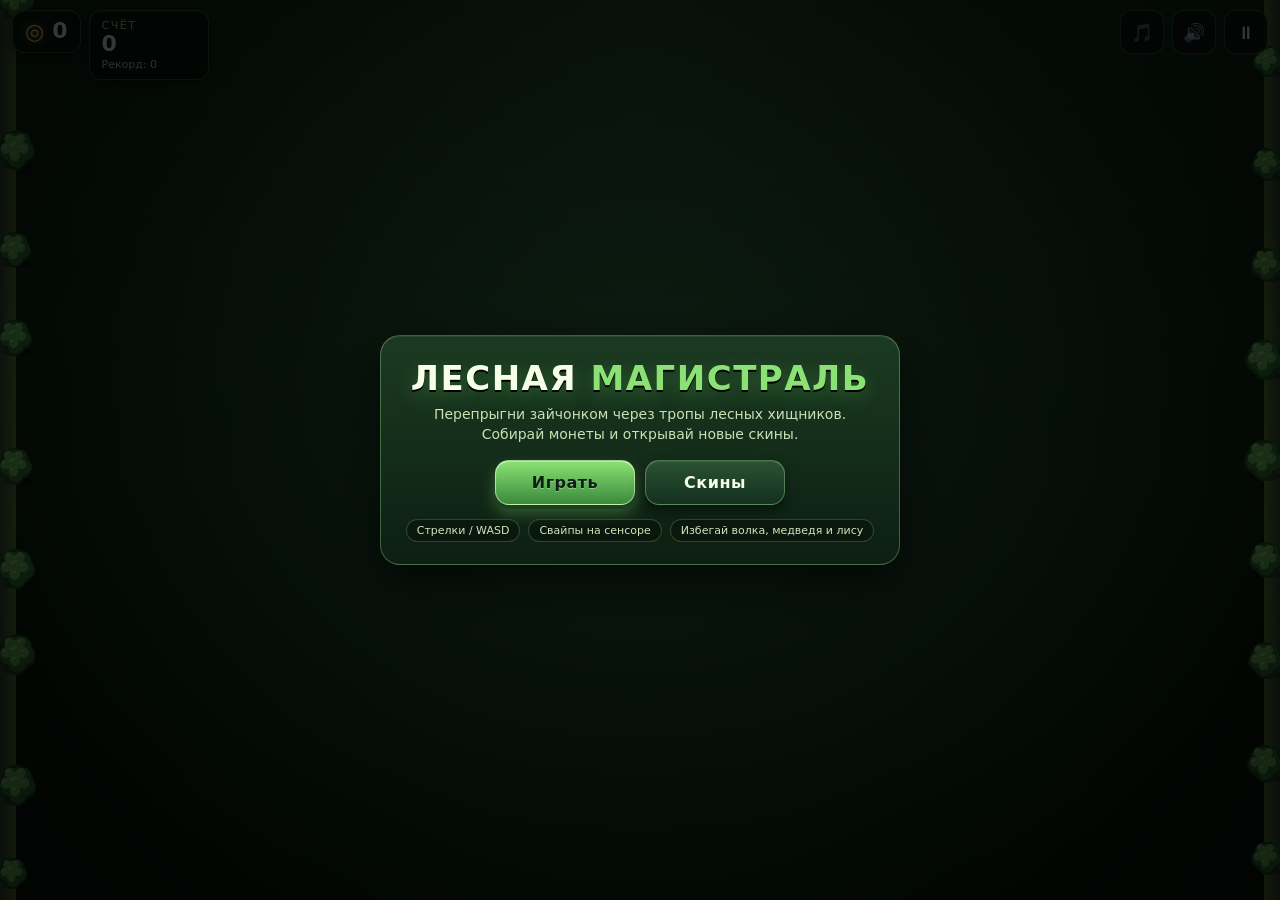
<file: forest-highway/index.html>
<!doctype html>
<html lang="ru">
<head>
<meta charset="utf-8" />
<meta name="viewport" content="width=device-width,initial-scale=1,user-scalable=no,viewport-fit=cover" />
<meta name="theme-color" content="#10331a" />
<title>Лесная магистраль — перебеги зайцем через звериные тропы</title>
<link rel="stylesheet" href="styles.css" />
<!-- Yandex.Games SDK. Вне платформы не подключится — sdk.js это корректно ловит. -->
<script src="https://yandex.ru/games/sdk/v2"></script>
</head>
<body>
  <div id="game">
    <canvas id="stage" aria-label="Игровая сцена"></canvas>

    <!-- HUD -->
    <div class="hud" id="hud">
      <div class="hud-left">
        <div class="panel coin-panel" title="Монеты">
          <div class="coin-ico">◎</div>
          <div class="panel-value" id="coinsValue">0</div>
        </div>
        <div class="panel score-panel" title="Счёт — каждая перепрыгнутая тропа">
          <div class="panel-title">Счёт</div>
          <div class="panel-value" id="scoreValue">0</div>
          <div class="panel-sub">Рекорд: <span id="bestValue">0</span></div>
        </div>
      </div>
      <div class="hud-right">
        <button class="hud-btn" id="btnMusic" title="Музыка">
          <span class="ico-on">🎵</span><span class="ico-off">🎵</span>
        </button>
        <button class="hud-btn" id="btnSound" title="Звуки">
          <span class="ico-on">🔊</span><span class="ico-off">🔇</span>
        </button>
        <button class="hud-btn" id="btnPause" title="Пауза">⏸</button>
      </div>
    </div>

    <div class="floaters" id="floaters"></div>

    <!-- Главное меню -->
    <div class="overlay show" id="menuMain">
      <div class="dialog">
        <h1 class="title">ЛЕСНАЯ <span>МАГИСТРАЛЬ</span></h1>
        <p class="subtitle">Перепрыгни зайчонком через тропы лесных хищников. Собирай монеты и открывай новые скины.</p>
        <div class="row">
          <button class="btn primary" id="btnPlay">Играть</button>
          <button class="btn" id="btnSkins">Скины</button>
        </div>
        <div class="hints">
          <span>Стрелки / WASD</span>
          <span>Свайпы на сенсоре</span>
          <span>Избегай волка, медведя и лису</span>
        </div>
      </div>
    </div>

    <!-- Скины -->
    <div class="overlay" id="menuSkins">
      <div class="dialog wide">
        <h2 class="title small">Скины зайчонка</h2>
        <p class="subtitle">Копи монеты и наряжай своего героя. Нажми на карточку, чтобы выбрать или купить.</p>
        <div class="skins-grid" id="skinsGrid"></div>
        <div class="row">
          <button class="btn" id="btnSkinsBack">Назад</button>
        </div>
      </div>
    </div>

    <!-- Пауза -->
    <div class="overlay" id="menuPause">
      <div class="dialog">
        <h2 class="title small">Пауза</h2>
        <div class="col">
          <button class="btn primary" id="btnResume">Продолжить</button>
          <button class="btn" id="btnRestartFromPause">Переиграть</button>
          <button class="btn" id="btnPauseToMenu">В главное меню</button>
        </div>
      </div>
    </div>

    <!-- Game Over -->
    <div class="overlay" id="menuOver">
      <div class="dialog">
        <h2 class="title small">Тебя съели</h2>
        <p class="subtitle" id="overCause">Хищник оказался быстрее.</p>
        <div class="result-row">
          <div>Счёт: <b id="overScore">0</b></div>
          <div>+<b id="overCoins">0</b> <span class="coin-ico">◎</span></div>
        </div>
        <div class="result-row">
          <div>Рекорд: <b id="overBest">0</b></div>
        </div>
        <div class="col">
          <button class="btn primary" id="btnRetry">Ещё раз</button>
          <button class="btn" id="btnOverSkins">Скины</button>
          <button class="btn" id="btnOverMenu">Главное меню</button>
        </div>
      </div>
    </div>

    <div class="toast" id="toast"></div>
  </div>

  <script src="sdk.js"></script>
  <script src="game.js"></script>
</body>
</html>
</file>
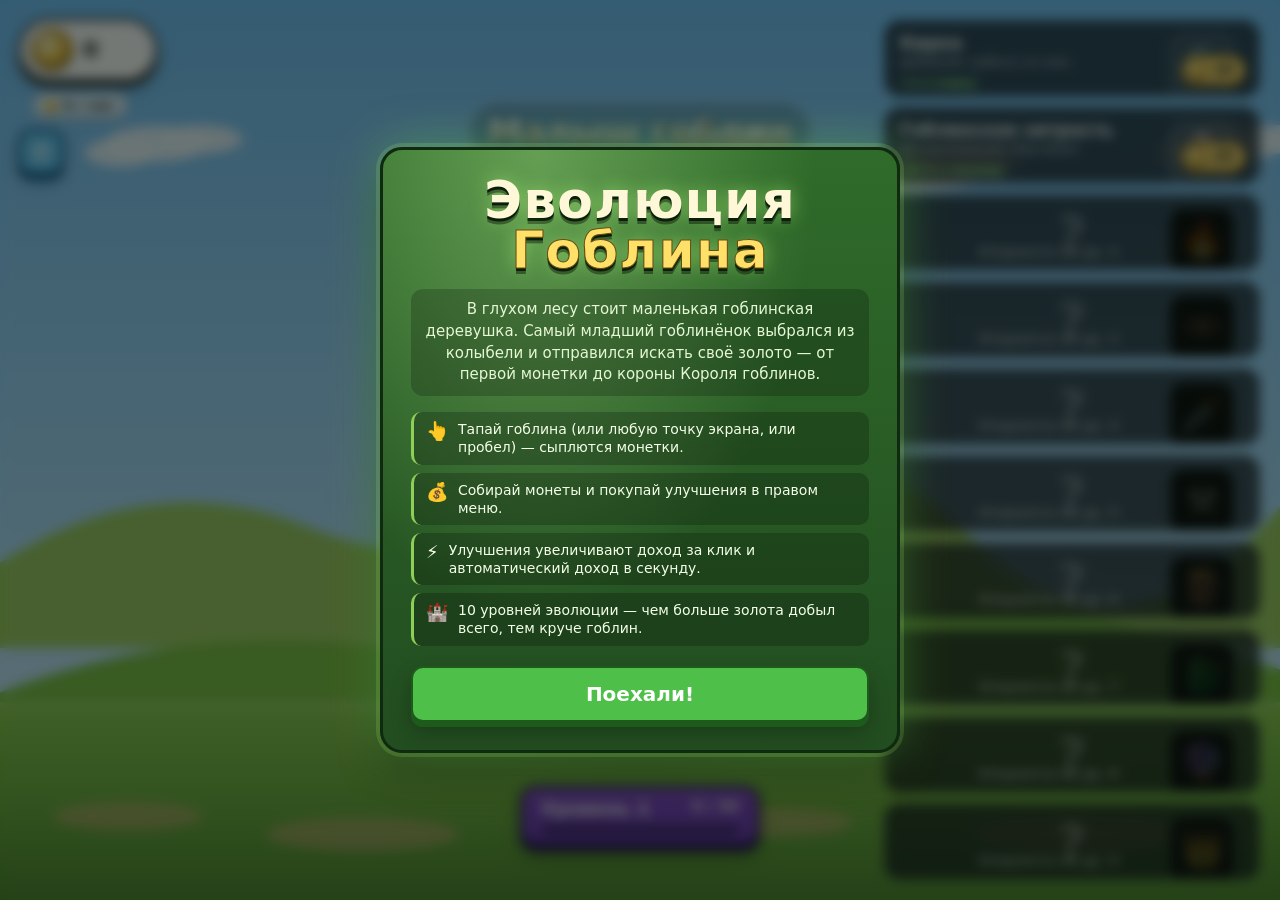
<file: goblin-evolution/index.html>
<!doctype html>
<html lang="ru">
<head>
<meta charset="utf-8" />
<meta name="viewport" content="width=device-width,initial-scale=1,user-scalable=no" />
<title>Эволюция Гоблина</title>
<link rel="stylesheet" href="styles.css" />
<script src="https://yandex.ru/games/sdk/v2"></script>
</head>
<body>
  <div id="game">
    <!-- Фон -->
    <div class="scene" aria-hidden="true">
      <div class="sky"></div>
      <div class="sun"></div>
      <div class="clouds"></div>
      <div class="hills-far"></div>
      <div class="hills-near"></div>
      <div class="ground"></div>
      <div class="spots"></div>
    </div>

    <!-- Гоблин в центре -->
    <main class="stage" id="stage">
      <div class="goblin-name" id="goblinName">Малыш гоблин</div>
      <div class="goblin-shadow"></div>
      <div class="goblin-wrap" id="goblinWrap">
        <div class="goblin" id="goblin"></div>
      </div>
      <div class="level-pill" title="Уровень гоблина">
        <div class="level-pill-text">
          <span id="levelLabel">Уровень 1</span>
          <span id="levelProgressText">0 / 50</span>
        </div>
        <div class="level-pill-track">
          <div class="level-pill-fill" id="levelProgress"></div>
        </div>
      </div>
    </main>

    <!-- Слой частиц/флоатеров (через всю сцену) -->
    <div class="particles" id="particles" aria-hidden="true"></div>
    <div class="floaters" id="floaters" aria-hidden="true"></div>

    <!-- Левые плитки -->
    <div class="top-left">
      <div class="coin-pill" id="coinPill">
        <div class="coin-pill-icon"></div>
        <div class="coin-pill-amount" id="coinAmount">0</div>
      </div>
      <div class="rate-note" id="rateNote">0 / сек</div>
      <button class="icon-btn settings-btn" id="settingsBtn" title="Настройки">⚙</button>
    </div>

    <!-- Апгрейды справа -->
    <aside class="upgrades" id="upgrades"></aside>

    <!-- Тост -->
    <div class="toast" id="toast"></div>

    <!-- Приветственный оверлей -->
    <div class="intro-backdrop" id="introOverlay">
      <div class="intro-card">
        <div class="intro-title">Эволюция<br/><span>Гоблина</span></div>
        <div class="intro-story">
          В глухом лесу стоит маленькая гоблинская деревушка. Самый младший
          гоблинёнок выбрался из колыбели и отправился искать своё золото —
          от первой монетки до короны Короля гоблинов.
        </div>
        <div class="intro-rules">
          <div class="intro-rule"><span class="intro-rule-ico">👆</span><span>Тапай гоблина (или любую точку экрана, или пробел) — сыплются монетки.</span></div>
          <div class="intro-rule"><span class="intro-rule-ico">💰</span><span>Собирай монеты и покупай улучшения в правом меню.</span></div>
          <div class="intro-rule"><span class="intro-rule-ico">⚡</span><span>Улучшения увеличивают доход за клик и автоматический доход в секунду.</span></div>
          <div class="intro-rule"><span class="intro-rule-ico">🏰</span><span>10 уровней эволюции — чем больше золота добыл всего, тем круче гоблин.</span></div>
        </div>
        <button class="btn btn-primary intro-go" id="introGo">Поехали!</button>
      </div>
    </div>

    <!-- Модалка настроек -->
    <div class="modal-backdrop" id="settingsModal" hidden>
      <div class="modal">
        <div class="modal-head">
          <div class="modal-title">Настройки</div>
          <button class="icon-btn" id="settingsClose" title="Закрыть">✕</button>
        </div>
        <div class="modal-body">
          <label class="toggle">
            <span class="toggle-label">Звуковые эффекты</span>
            <input type="checkbox" id="sfxToggle" checked />
            <span class="toggle-track"><span class="toggle-thumb"></span></span>
          </label>
          <label class="toggle">
            <span class="toggle-label">Фоновая музыка</span>
            <input type="checkbox" id="musicToggle" checked />
            <span class="toggle-track"><span class="toggle-thumb"></span></span>
          </label>
          <button class="btn btn-danger" id="resetBtn">Сбросить прогресс</button>
          <p class="hint">Клики считаются по всему экрану, пробел — тоже.</p>
        </div>
      </div>
    </div>
  </div>

  <script src="sdk.js"></script>
  <script src="game.js"></script>
</body>
</html>
</file>
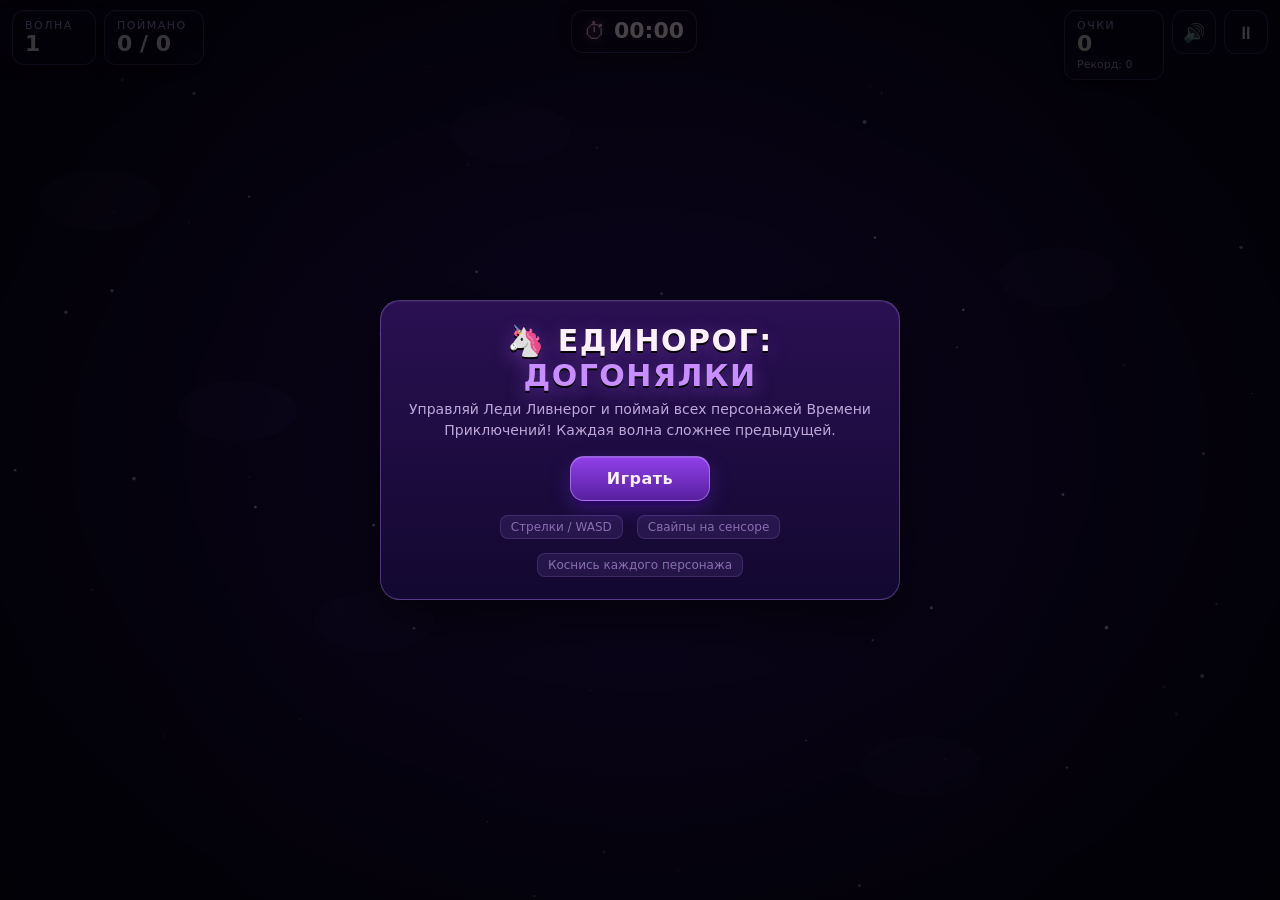
<file: unicorn-tag/index.html>
<!doctype html>
<html lang="ru">
<head>
<meta charset="utf-8" />
<meta name="viewport" content="width=device-width,initial-scale=1,user-scalable=no,viewport-fit=cover" />
<meta name="theme-color" content="#1a0a2e" />
<title>Единорог: Догонялки — поймай всех персонажей!</title>
<link rel="stylesheet" href="styles.css" />
<script src="https://yandex.ru/games/sdk/v2"></script>
</head>
<body>
  <div id="game">
    <canvas id="stage" aria-label="Игровая сцена"></canvas>

    <!-- HUD -->
    <div class="hud" id="hud">
      <div class="hud-left">
        <div class="panel wave-panel" title="Волна">
          <div class="panel-title">Волна</div>
          <div class="panel-value" id="waveValue">1</div>
        </div>
        <div class="panel catch-panel" title="Поймано">
          <div class="panel-title">Поймано</div>
          <div class="panel-value" id="catchValue">0 / 0</div>
        </div>
      </div>
      <div class="hud-center">
        <div class="panel timer-panel" title="Время">
          <div class="timer-ico">&#9201;</div>
          <div class="panel-value" id="timerValue">00:00</div>
        </div>
      </div>
      <div class="hud-right">
        <div class="panel score-panel" title="Очки">
          <div class="panel-title">Очки</div>
          <div class="panel-value" id="scoreValue">0</div>
          <div class="panel-sub">Рекорд: <span id="bestValue">0</span></div>
        </div>
        <button class="hud-btn" id="btnSound" title="Звуки">
          <span class="ico-on">&#128266;</span><span class="ico-off">&#128263;</span>
        </button>
        <button class="hud-btn" id="btnPause" title="Пауза">&#9208;</button>
      </div>
    </div>

    <div class="floaters" id="floaters"></div>

    <!-- Main Menu -->
    <div class="overlay show" id="menuMain">
      <div class="dialog">
        <h1 class="title"><span>&#129412;</span> ЕДИНОРОГ: <span>ДОГОНЯЛКИ</span></h1>
        <p class="subtitle">Управляй Леди Ливнерог и поймай всех персонажей Времени Приключений! Каждая волна сложнее предыдущей.</p>
        <div class="row">
          <button class="btn primary" id="btnPlay">Играть</button>
        </div>
        <div class="hints">
          <span>Стрелки / WASD</span>
          <span>Свайпы на сенсоре</span>
          <span>Коснись каждого персонажа</span>
        </div>
      </div>
    </div>

    <!-- Pause -->
    <div class="overlay" id="menuPause">
      <div class="dialog">
        <h2 class="title small">Пауза</h2>
        <div class="col">
          <button class="btn primary" id="btnResume">Продолжить</button>
          <button class="btn" id="btnRestartFromPause">Переиграть</button>
          <button class="btn" id="btnPauseToMenu">В главное меню</button>
        </div>
      </div>
    </div>

    <!-- Wave Complete -->
    <div class="overlay" id="menuWaveComplete">
      <div class="dialog">
        <h2 class="title small">&#127881; Волна пройдена!</h2>
        <p class="subtitle" id="waveCompleteText">Отлично! Все персонажи пойманы.</p>
        <div class="result-row">
          <div>Очки за волну: <b id="waveScore">0</b></div>
          <div>Бонус за время: <b id="waveTimeBonus">0</b></div>
        </div>
        <div class="col">
          <button class="btn primary" id="btnNextWave">Следующая волна</button>
          <button class="btn" id="btnWaveToMenu">В главное меню</button>
        </div>
      </div>
    </div>

    <!-- Game Over -->
    <div class="overlay" id="menuOver">
      <div class="dialog">
        <h2 class="title small">&#9200; Время вышло!</h2>
        <p class="subtitle" id="overCause">Не все персонажи были пойманы.</p>
        <div class="result-row">
          <div>Волна: <b id="overWave">1</b></div>
          <div>Очки: <b id="overScore">0</b></div>
        </div>
        <div class="result-row">
          <div>Рекорд: <b id="overBest">0</b></div>
        </div>
        <div class="col">
          <button class="btn primary" id="btnRetry">Ещё раз</button>
          <button class="btn" id="btnOverMenu">Главное меню</button>
        </div>
      </div>
    </div>

    <div class="toast" id="toast"></div>
  </div>

  <script src="sdk.js"></script>
  <script src="game.js"></script>
</body>
</html>
</file>
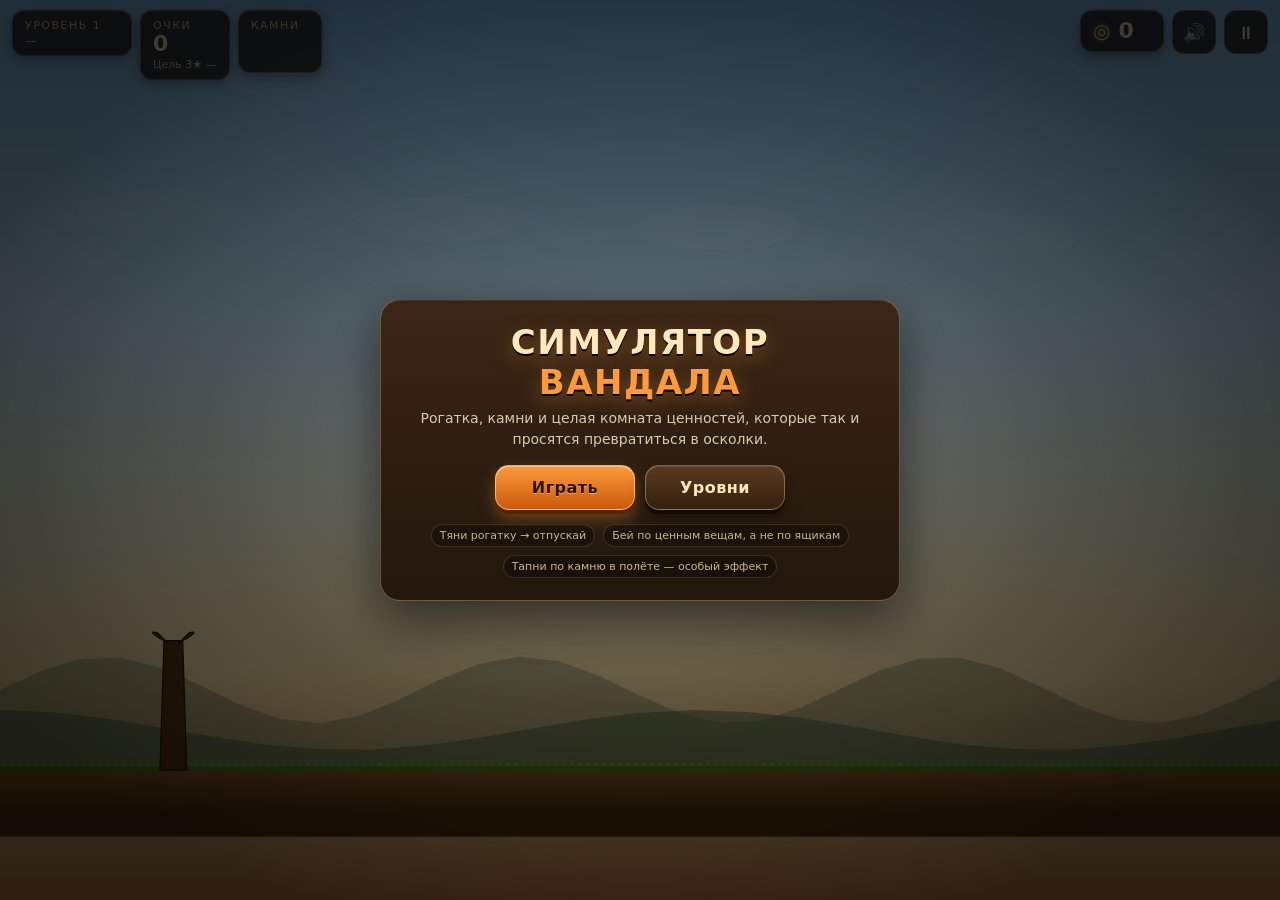
<file: vandal-slingshot/index.html>
<!doctype html>
<html lang="ru">
<head>
<meta charset="utf-8" />
<meta name="viewport" content="width=device-width,initial-scale=1,user-scalable=no,viewport-fit=cover" />
<meta name="theme-color" content="#2b1e12" />
<title>Симулятор Вандала — рогатка и ценности</title>
<link rel="stylesheet" href="styles.css" />
<!-- Yandex.Games SDK. Вне платформы просто не подключится — sdk.js это корректно ловит. -->
<script src="https://yandex.ru/games/sdk/v2"></script>
</head>
<body>
  <div id="game">
    <!-- Канвас физики и отрисовки -->
    <canvas id="stage" aria-label="Игровая сцена"></canvas>

    <!-- HUD -->
    <div class="hud" id="hud">
      <div class="hud-left">
        <div class="panel level-info">
          <div class="panel-title">Уровень <span id="levelNum">1</span></div>
          <div class="panel-sub" id="levelName">—</div>
        </div>
        <div class="panel score-info">
          <div class="panel-title">Очки</div>
          <div class="panel-value" id="scoreValue">0</div>
          <div class="panel-sub">Цель 3★ <span id="goal3">—</span></div>
        </div>
        <div class="panel rocks-info">
          <div class="panel-title">Камни</div>
          <div class="rocks-list" id="rocksList"></div>
        </div>
      </div>
      <div class="hud-right">
        <div class="panel coins-info">
          <div class="coin-ico">◎</div>
          <div class="panel-value" id="coinsValue">0</div>
        </div>
        <button class="hud-btn" id="btnSound" title="Звук">
          <span class="ico-on">🔊</span><span class="ico-off">🔇</span>
        </button>
        <button class="hud-btn" id="btnPause" title="Пауза">⏸</button>
      </div>
    </div>

    <!-- Всплывающие очки -->
    <div class="floaters" id="floaters"></div>

    <!-- Главное меню -->
    <div class="overlay show" id="menuMain">
      <div class="dialog">
        <h1 class="title">СИМУЛЯТОР <span>ВАНДАЛА</span></h1>
        <p class="subtitle">Рогатка, камни и целая комната ценностей, которые так и просятся превратиться в осколки.</p>
        <div class="row">
          <button class="btn primary" id="btnPlay">Играть</button>
          <button class="btn" id="btnLevels">Уровни</button>
        </div>
        <div class="hints">
          <span>Тяни рогатку → отпускай</span>
          <span>Бей по ценным вещам, а не по ящикам</span>
          <span>Тапни по камню в полёте — особый эффект</span>
        </div>
      </div>
    </div>

    <!-- Выбор уровня -->
    <div class="overlay" id="menuLevels">
      <div class="dialog wide">
        <h2 class="title small">Выбор уровня</h2>
        <div class="levels-grid" id="levelsGrid"></div>
        <div class="row"><button class="btn" id="btnLevelsBack">Назад</button></div>
      </div>
    </div>

    <!-- Пауза -->
    <div class="overlay" id="menuPause">
      <div class="dialog">
        <h2 class="title small">Пауза</h2>
        <div class="col">
          <button class="btn primary" id="btnResume">Продолжить</button>
          <button class="btn" id="btnRestart">Переиграть</button>
          <button class="btn" id="btnToLevels">К уровням</button>
          <button class="btn" id="btnToMenu">Главное меню</button>
        </div>
      </div>
    </div>

    <!-- Победа -->
    <div class="overlay" id="menuWin">
      <div class="dialog">
        <h2 class="title small">Погром удался!</h2>
        <div class="stars" id="winStars"><span>★</span><span>★</span><span>★</span></div>
        <div class="result-row">
          <div>Очки: <b id="winScore">0</b></div>
          <div>+<b id="winCoins">0</b> <span class="coin-ico">◎</span></div>
        </div>
        <div class="row">
          <button class="btn primary" id="btnNext">Следующий</button>
          <button class="btn" id="btnWinRetry">Ещё раз</button>
          <button class="btn" id="btnWinLevels">К уровням</button>
        </div>
      </div>
    </div>

    <!-- Поражение -->
    <div class="overlay" id="menuLose">
      <div class="dialog">
        <h2 class="title small">Камни кончились</h2>
        <p class="subtitle">Недостаточно целей разбито. Можно посмотреть рекламу и получить бонусный камень.</p>
        <div class="result-row">
          <div>Очки: <b id="loseScore">0</b></div>
        </div>
        <div class="col">
          <button class="btn primary" id="btnReward">Получить камень за рекламу</button>
          <button class="btn" id="btnLoseRetry">Переиграть</button>
          <button class="btn" id="btnLoseLevels">К уровням</button>
        </div>
      </div>
    </div>

    <!-- Тост -->
    <div class="toast" id="toast"></div>
  </div>

  <script src="matter.min.js"></script>
  <script src="sdk.js"></script>
  <script src="game.js"></script>
</body>
</html>
</file>
<file: forest-highway/styles.css>
/* === Reset === */
*, *::before, *::after { box-sizing: border-box; }
html, body {
  margin: 0; padding: 0; height: 100%; overflow: hidden;
  font-family: 'Trebuchet MS', 'Segoe UI', system-ui, sans-serif;
  color: #f3f8ea; user-select: none; -webkit-tap-highlight-color: transparent;
  background: #0b1d12;
}
button { font: inherit; color: inherit; }

#game {
  position: relative; width: 100vw; height: 100dvh; overflow: hidden;
  background: radial-gradient(ellipse at top, #20442a 0%, #0e2616 70%, #071107 100%);
}

#stage {
  position: absolute; inset: 0; width: 100%; height: 100%;
  display: block; touch-action: none;
  image-rendering: optimizeQuality;
}

/* === HUD === */
.hud {
  position: absolute; top: 0; left: 0; right: 0;
  display: flex; justify-content: space-between; align-items: flex-start;
  padding: 10px 12px; gap: 8px; z-index: 3; pointer-events: none;
}
.hud > div { display: flex; gap: 8px; align-items: flex-start; }
.hud-right { align-items: center; }
.panel {
  pointer-events: auto;
  background: rgba(9,22,13,0.82);
  border: 1px solid rgba(168,230,157,0.28);
  border-radius: 12px;
  padding: 8px 12px;
  min-width: 84px;
  box-shadow: 0 4px 14px rgba(0,0,0,0.45), inset 0 1px 0 rgba(255,255,255,0.06);
  backdrop-filter: blur(6px);
}
.panel-title { font-size: 11px; letter-spacing: 1.5px; text-transform: uppercase; color: #b9e4a1; opacity: 0.95; }
.panel-sub { font-size: 11px; color: #c9e0b5; margin-top: 2px; }
.panel-value { font-size: 22px; font-weight: 800; line-height: 1.1; color: #f6ffe8; text-shadow: 0 1px 0 rgba(0,0,0,0.45); }
.coin-panel { display: flex; align-items: center; gap: 8px; min-width: auto; }
.coin-ico { color: #ffd66a; font-size: 22px; text-shadow: 0 0 8px rgba(255,214,106,0.65); }
.score-panel { min-width: 120px; }

.hud-btn {
  pointer-events: auto;
  width: 44px; height: 44px; border-radius: 12px;
  border: 1px solid rgba(168,230,157,0.3);
  background: rgba(9,22,13,0.82); color: #f6ffe8; font-size: 18px; cursor: pointer;
  display: inline-flex; align-items: center; justify-content: center;
  transition: transform .15s ease, background .15s ease;
}
.hud-btn:hover { background: rgba(20,46,28,0.92); transform: translateY(-1px); }
.hud-btn:active { transform: translateY(1px); }
.hud-btn .ico-off { display: none; }
.hud-btn.muted .ico-on { display: none; }
.hud-btn.muted .ico-off { display: inline; }

/* === Floaters === */
.floaters { position: absolute; inset: 0; pointer-events: none; z-index: 2; }
.floater {
  position: absolute; font-weight: 900; font-size: 22px;
  color: #fff5c6; text-shadow: 0 2px 0 #0d3016, 0 4px 10px rgba(0,0,0,0.55);
  animation: floatUp 1.1s cubic-bezier(0.2,0.8,0.2,1) forwards;
  white-space: nowrap; transform: translate(-50%, 0);
}
.floater.coin { color: #ffe086; }
.floater.score { color: #cdeea5; }
.floater.bad { color: #ff7a5e; }
@keyframes floatUp {
  0%   { transform: translate(-50%, 0)    scale(0.6); opacity: 0; }
  15%  { transform: translate(-50%, -6px) scale(1.1); opacity: 1; }
  100% { transform: translate(-50%, -60px) scale(1);  opacity: 0; }
}

/* === Overlays === */
.overlay {
  position: absolute; inset: 0; z-index: 10;
  background: radial-gradient(ellipse at center, rgba(0,0,0,0.48) 0%, rgba(0,0,0,0.78) 80%);
  display: none; align-items: center; justify-content: center; padding: 18px;
  animation: fade .25s ease both;
}
.overlay.show { display: flex; }
@keyframes fade { from { opacity: 0 } to { opacity: 1 } }

.dialog {
  background: linear-gradient(180deg, #1c3a22 0%, #0c1f12 100%);
  border: 1px solid rgba(168,230,157,0.32);
  border-radius: 20px;
  padding: 22px 24px;
  width: min(520px, 94vw);
  max-height: 92dvh; overflow-y: auto;
  text-align: center;
  box-shadow: 0 18px 50px rgba(0,0,0,0.6), inset 0 1px 0 rgba(255,255,255,0.06);
  animation: pop .3s cubic-bezier(0.2,0.8,0.2,1) both;
}
.dialog.wide { width: min(760px, 96vw); }
@keyframes pop { from { transform: scale(0.88); opacity: 0 } to { transform: scale(1); opacity: 1 } }

.title {
  margin: 0 0 6px; font-size: 34px; font-weight: 900; letter-spacing: 1.5px;
  color: #f6ffe8; text-shadow: 0 2px 0 #000, 0 6px 20px rgba(90,180,80,0.4);
}
.title span { color: #8be274; }
.title.small { font-size: 22px; }
.subtitle { color: #c9e0b5; font-size: 14px; margin: 0 0 16px; line-height: 1.45; }

.row { display: flex; gap: 10px; justify-content: center; flex-wrap: wrap; margin-top: 10px; }
.col { display: flex; flex-direction: column; gap: 8px; align-items: stretch; margin-top: 10px; }

.btn {
  pointer-events: auto; cursor: pointer;
  padding: 12px 18px; min-width: 140px; border-radius: 14px;
  border: 1px solid rgba(168,230,157,0.38);
  background: linear-gradient(180deg, #2a5232, #143020);
  color: #f6ffe8; font-weight: 700; letter-spacing: 0.5px;
  box-shadow: 0 4px 0 #071a0d, 0 8px 16px rgba(0,0,0,0.4), inset 0 1px 0 rgba(255,255,255,0.08);
  transition: transform .1s ease, box-shadow .1s ease, background .15s ease;
}
.btn:hover { background: linear-gradient(180deg, #326138, #1b3c25); }
.btn:active { transform: translateY(3px); box-shadow: 0 1px 0 #071a0d, 0 4px 10px rgba(0,0,0,0.4); }
.btn.primary {
  background: linear-gradient(180deg, #8be274, #3a8a3c);
  color: #0c1f12;
  box-shadow: 0 4px 0 #1b4021, 0 8px 16px rgba(139,226,116,0.32), inset 0 1px 0 rgba(255,255,255,0.35);
  border-color: rgba(230,255,214,0.6);
  text-shadow: 0 1px 0 rgba(255,255,255,0.35);
}
.btn.primary:hover { background: linear-gradient(180deg, #a7f090, #4aa14b); }
.btn:disabled { opacity: 0.5; cursor: not-allowed; transform: none; box-shadow: 0 2px 0 #071a0d; }

.hints { display: flex; flex-wrap: wrap; gap: 8px; justify-content: center; margin-top: 14px; }
.hints span {
  font-size: 11px; color: #cde6bb;
  background: rgba(0,0,0,0.32); padding: 4px 10px;
  border-radius: 999px; border: 1px solid rgba(168,230,157,0.22);
}

/* === Skins grid === */
.skins-grid {
  display: grid; grid-template-columns: repeat(auto-fit, minmax(140px, 1fr));
  gap: 12px; margin: 12px 0 10px;
}
.skin-card {
  cursor: pointer; background: linear-gradient(180deg, #234528, #0d1f14);
  border: 1px solid rgba(168,230,157,0.3); border-radius: 16px;
  padding: 12px 10px 10px; transition: transform .12s ease, box-shadow .12s ease, border-color .15s ease;
  box-shadow: 0 4px 0 #071a0d;
  position: relative; overflow: hidden;
}
.skin-card:hover { transform: translateY(-2px); box-shadow: 0 6px 0 #071a0d, 0 10px 20px rgba(0,0,0,0.4); }
.skin-card.selected { border-color: #8be274; box-shadow: 0 6px 0 #071a0d, 0 0 0 2px #8be274 inset, 0 10px 22px rgba(139,226,116,0.25); }
.skin-card.locked .skin-preview { filter: grayscale(0.6) brightness(0.85); }
.skin-card .skin-preview {
  width: 100%; height: 104px; display: flex; align-items: center; justify-content: center;
  background: radial-gradient(ellipse at center, rgba(255,255,255,0.08) 0%, rgba(0,0,0,0.25) 75%);
  border-radius: 12px; margin-bottom: 8px;
}
.skin-card .skin-preview canvas {
  width: 86px; height: 86px; image-rendering: optimizeQuality;
  filter: drop-shadow(0 4px 6px rgba(0,0,0,0.45));
}
.skin-card .skin-name { font-size: 14px; font-weight: 700; color: #f6ffe8; margin-bottom: 2px; }
.skin-card .skin-cost { font-size: 12px; color: #cde6bb; display: inline-flex; align-items: center; gap: 4px; }
.skin-card .skin-cost .coin-ico { font-size: 14px; }
.skin-card .skin-badge {
  position: absolute; top: 8px; right: 8px;
  font-size: 10px; letter-spacing: 1px; text-transform: uppercase;
  padding: 3px 8px; border-radius: 999px;
  background: rgba(0,0,0,0.55); color: #cde6bb;
  border: 1px solid rgba(168,230,157,0.3);
}
.skin-card.selected .skin-badge { background: #8be274; color: #0c1f12; border-color: transparent; }
.skin-card.owned:not(.selected) .skin-badge { color: #cdeea5; }

/* === Game Over === */
.result-row { display: flex; gap: 16px; justify-content: center; margin: 6px 0 2px; font-size: 16px; color: #e2d1ab; }
.result-row b { color: #fff5d6; }

/* === Toast === */
.toast {
  position: absolute; bottom: 24px; left: 50%; transform: translate(-50%, 40px);
  background: rgba(0,0,0,0.78); color: #f6ffe8; padding: 10px 16px; border-radius: 999px;
  opacity: 0; pointer-events: none; transition: opacity .25s ease, transform .25s ease;
  z-index: 20; font-size: 13px; border: 1px solid rgba(168,230,157,0.28);
}
.toast.show { opacity: 1; transform: translate(-50%, 0); }

/* === Mobile === */
@media (max-width: 680px) {
  .hud { padding: 8px; }
  .panel { padding: 6px 10px; min-width: 64px; }
  .panel-value { font-size: 18px; }
  .panel-title { font-size: 10px; }
  .title { font-size: 26px; }
  .btn { padding: 10px 14px; min-width: 120px; }
  .skins-grid { grid-template-columns: repeat(2, 1fr); }
}
</file>
<file: goblin-evolution/styles.css>
/* ==========================================================
   Эволюция Гоблина — v2. UI в духе капибары-кликера.
   ========================================================== */
*,
*::before,
*::after { box-sizing: border-box; }
html, body { margin: 0; padding: 0; height: 100%; overflow: hidden; font-family: 'Nunito', 'Trebuchet MS', 'Segoe UI', system-ui, sans-serif; color: #1b1b1b; user-select: none; -webkit-tap-highlight-color: transparent; }
button { font: inherit; color: inherit; background: none; border: 0; cursor: pointer; }
input { font: inherit; }

#game {
  position: relative;
  width: 100vw;
  height: 100vh;
  overflow: hidden;
  background: #bfe6ff;
  cursor: pointer; /* весь экран кликается */
}

/* ===== Сцена (фон) ===== */
.scene { position: absolute; inset: 0; overflow: hidden; z-index: 0; transition: filter 1s ease; }
.sky {
  position: absolute; inset: 0;
  background: linear-gradient(180deg, #6fc2ff 0%, #a5dbff 55%, #dff2ff 100%);
  transition: background 1.2s ease;
}
.sun {
  position: absolute; top: 10%; left: 50%; transform: translateX(-50%);
  width: 420px; height: 420px; border-radius: 50%;
  background: radial-gradient(circle at 50% 50%, rgba(255,255,255,.95) 0%, rgba(255,255,255,.55) 22%, rgba(255,255,255,0) 55%);
  filter: blur(0.3px);
  pointer-events: none;
  animation: sunGlow 6s ease-in-out infinite;
}
@keyframes sunGlow {
  0%, 100% { transform: translateX(-50%) scale(1); opacity: .9; }
  50% { transform: translateX(-50%) scale(1.06); opacity: 1; }
}
.clouds {
  position: absolute; top: 4%; left: -20%; right: -20%; height: 34%;
  background-image: url("data:image/svg+xml;utf8,<svg xmlns='http://www.w3.org/2000/svg' viewBox='0 0 1200 200'><g fill='white' fill-opacity='0.9'><ellipse cx='120' cy='80' rx='70' ry='22'/><ellipse cx='170' cy='70' rx='50' ry='20'/><ellipse cx='90' cy='88' rx='42' ry='18'/><ellipse cx='460' cy='50' rx='58' ry='20'/><ellipse cx='510' cy='45' rx='46' ry='16'/><ellipse cx='420' cy='60' rx='40' ry='16'/><ellipse cx='820' cy='100' rx='74' ry='24'/><ellipse cx='880' cy='94' rx='54' ry='20'/><ellipse cx='770' cy='108' rx='44' ry='18'/><ellipse cx='1080' cy='60' rx='60' ry='20'/><ellipse cx='1130' cy='54' rx='44' ry='16'/></g></svg>");
  background-size: 60% auto;
  background-repeat: repeat-x;
  background-position: 0 50%;
  animation: cloudDrift 180s linear infinite;
  opacity: .85;
}
@keyframes cloudDrift { to { transform: translateX(-60%); } }

.hills-far {
  position: absolute; bottom: 28%; left: -2%; right: -2%; height: 30%;
  background-image: url("data:image/svg+xml;utf8,<svg xmlns='http://www.w3.org/2000/svg' viewBox='0 0 1200 200' preserveAspectRatio='none'><path d='M0 150 Q150 60 300 110 T600 80 T900 120 T1200 70 L1200 200 L0 200 Z' fill='%239ccd5a'/></svg>");
  background-repeat: no-repeat;
  background-size: 100% 100%;
}
.hills-near {
  position: absolute; bottom: 18%; left: -2%; right: -2%; height: 26%;
  background-image: url("data:image/svg+xml;utf8,<svg xmlns='http://www.w3.org/2000/svg' viewBox='0 0 1200 200' preserveAspectRatio='none'><path d='M0 170 Q200 90 420 130 T780 110 T1200 150 L1200 200 L0 200 Z' fill='%237ac23c'/></svg>");
  background-repeat: no-repeat;
  background-size: 100% 100%;
}
.ground {
  position: absolute; bottom: 0; left: 0; right: 0; height: 22%;
  background: linear-gradient(180deg, #89cc48 0%, #6baf36 50%, #4f892a 100%);
}
.ground::after {
  content: ""; position: absolute; top: 0; left: 0; right: 0; height: 6px;
  background: rgba(255,255,255,.15);
}
.spots {
  position: absolute; bottom: 4%; left: 0; right: 0; height: 16%;
  background-image: url("data:image/svg+xml;utf8,<svg xmlns='http://www.w3.org/2000/svg' viewBox='0 0 1200 120' preserveAspectRatio='none'><g fill='%23c9a86d' fill-opacity='0.55'><ellipse cx='120' cy='80' rx='70' ry='12'/><ellipse cx='340' cy='95' rx='90' ry='14'/><ellipse cx='720' cy='85' rx='80' ry='12'/><ellipse cx='1010' cy='95' rx='100' ry='15'/></g></svg>");
  background-repeat: no-repeat; background-size: 100% 100%;
  pointer-events: none;
}

/* Смена фона по уровню — постепенное затемнение/окрашивание. */
#game[data-biome="forest"] .sky { background: linear-gradient(180deg, #6fc2ff, #a5dbff 55%, #dff2ff); }
#game[data-biome="grove"] .sky { background: linear-gradient(180deg, #fcbf6e, #ffd98b 55%, #fff0cf); }
#game[data-biome="grove"] .ground { background: linear-gradient(180deg, #a8ce4f 0%, #79a935 50%, #4f842a 100%); }
#game[data-biome="cave"]  .sky { background: linear-gradient(180deg, #4b3a86, #7a5dd4 55%, #b7a3e6); }
#game[data-biome="cave"]  .ground { background: linear-gradient(180deg, #4b3a86 0%, #2e245a 60%, #1b143c 100%); }
#game[data-biome="cave"]  .hills-far { filter: hue-rotate(260deg) saturate(.7) brightness(.7); }
#game[data-biome="cave"]  .hills-near { filter: hue-rotate(260deg) saturate(.7) brightness(.6); }
#game[data-biome="kingdom"] .sky { background: linear-gradient(180deg, #1a2546, #3a4388 55%, #8068c7); }
#game[data-biome="kingdom"] .ground { background: linear-gradient(180deg, #4a3e86 0%, #2e245a 60%, #161022 100%); }
#game[data-biome="kingdom"] .hills-far { filter: hue-rotate(230deg) saturate(.6) brightness(.5); }
#game[data-biome="kingdom"] .hills-near { filter: hue-rotate(230deg) saturate(.6) brightness(.4); }

/* ===== Сцена (гоблин) ===== */
.stage {
  position: absolute; inset: 0;
  display: grid;
  grid-template-rows: auto 1fr auto;
  place-items: center;
  padding: 96px 24px 24px;
  z-index: 3;
  pointer-events: none; /* клики идут в body, гоблин и плитка — через `auto` */
}
.goblin-name {
  font-size: clamp(20px, 3vw, 34px);
  font-weight: 900;
  letter-spacing: .5px;
  color: #fff;
  text-shadow: 0 3px 0 #000, 0 0 12px rgba(0,0,0,.35);
  padding: 8px 18px;
  background: rgba(0,0,0,.2);
  border-radius: 999px;
  border: 2px solid rgba(255,255,255,.35);
  backdrop-filter: blur(6px);
  transform: translateY(6px);
  transition: transform .4s ease;
}
.goblin-shadow {
  position: absolute;
  left: 50%; bottom: 22%;
  transform: translateX(-50%);
  width: 320px; height: 28px;
  background: radial-gradient(ellipse at center, rgba(0,0,0,.38), rgba(0,0,0,0) 70%);
  filter: blur(2px);
  pointer-events: none;
  animation: shadowBob 4s ease-in-out infinite;
  z-index: -1;
}
@keyframes shadowBob {
  0%, 100% { transform: translateX(-50%) scale(1); opacity: .7; }
  50% { transform: translateX(-50%) scale(.9); opacity: .55; }
}
.goblin-wrap {
  width: min(520px, 60vw);
  max-width: 560px;
  aspect-ratio: 1 / 1;
  display: grid; place-items: center;
  pointer-events: none; /* клики ловим на всём экране */
  animation: idleSway 4.5s ease-in-out infinite;
  transform-origin: 50% 90%;
  will-change: transform;
}
@keyframes idleSway {
  0%   { transform: rotate(-7deg) scale(1); }
  25%  { transform: rotate(0deg)  scale(1.04); }
  50%  { transform: rotate(7deg)  scale(1); }
  75%  { transform: rotate(0deg)  scale(.97); }
  100% { transform: rotate(-7deg) scale(1); }
}
.goblin-wrap.clicked {
  animation: idleSway 4.5s ease-in-out infinite, clickPop .32s ease-out;
}
@keyframes clickPop {
  0%   { }
  35%  { transform: scale(1.08); }
  70%  { transform: scale(.96); }
  100% { }
}
.goblin { width: 100%; height: 100%; filter: drop-shadow(0 14px 22px rgba(0,0,0,.35)); }

/* ===== Плитка уровня (под гоблином) ===== */
.level-pill {
  position: relative;
  min-width: 240px;
  padding: 10px 18px 8px;
  border-radius: 16px;
  background: linear-gradient(180deg, #8a4ad8 0%, #6a34b4 100%);
  border: 3px solid #2a1152;
  box-shadow: 0 6px 0 #2a1152, 0 10px 18px rgba(0,0,0,.25);
  color: #fff;
  pointer-events: none;
  margin-bottom: 24px;
  transform: translateY(-6px);
}
.level-pill-text {
  display: flex; justify-content: space-between; gap: 16px;
  font-weight: 800; font-size: 14px; letter-spacing: .4px;
  text-shadow: 0 2px 0 rgba(0,0,0,.3);
}
.level-pill-text #levelLabel { font-size: 18px; }
.level-pill-track {
  margin-top: 6px;
  height: 10px; border-radius: 6px;
  background: rgba(0,0,0,.35);
  overflow: hidden;
  box-shadow: inset 0 2px 0 rgba(0,0,0,.25);
}
.level-pill-fill {
  height: 100%; width: 0%;
  background: linear-gradient(90deg, #ff75f0, #f8c35a, #ff75f0);
  background-size: 200% 100%;
  animation: barShine 2.2s linear infinite;
  transition: width .4s ease;
  box-shadow: 0 0 8px rgba(255,215,100,.6);
}
@keyframes barShine { to { background-position: 200% 0; } }

/* ===== Левые плитки (монеты, шестерёнка) ===== */
.top-left {
  position: absolute; top: 18px; left: 18px; z-index: 10;
  display: flex; flex-direction: column; gap: 10px;
  pointer-events: auto;
}
.coin-pill {
  display: flex; align-items: center; gap: 10px;
  padding: 8px 18px 8px 10px;
  background: #fff;
  border-radius: 999px;
  border: 3px solid #2f2f2f;
  box-shadow: 0 5px 0 #2f2f2f, 0 8px 18px rgba(0,0,0,.2);
  min-width: 140px;
  color: #2b1a07;
}
.coin-pill-icon {
  width: 42px; height: 42px; border-radius: 50%;
  background: radial-gradient(circle at 32% 30%, #fff6c2 0%, #ffd24c 45%, #b87500 100%);
  box-shadow: inset 0 -4px 0 rgba(0,0,0,.28), inset 0 0 0 3px #a06a00;
  position: relative;
  animation: coinSpin 3.4s linear infinite;
}
.coin-pill-icon::before {
  content: ""; position: absolute; inset: 6px; border-radius: 50%;
  border: 2px dashed rgba(120, 70, 0, .6);
}
.coin-pill-icon::after {
  content: ""; position: absolute; top: 8px; left: 10px; width: 10px; height: 5px;
  background: rgba(255,255,255,.8); border-radius: 50%; filter: blur(1px);
}
@keyframes coinSpin {
  0%, 100% { transform: rotateY(0deg); }
  50% { transform: rotateY(180deg); }
}
.coin-pill-amount { font-weight: 900; font-size: 22px; color: #1d1d1d; line-height: 1; }
.rate-note {
  align-self: flex-start;
  margin-left: 14px;
  padding: 4px 12px 4px 10px;
  font-size: 13px; font-weight: 800; letter-spacing: .2px;
  color: #2a2a2a;
  background: rgba(255,255,255,.7);
  border: 2px solid rgba(0,0,0,.15);
  border-radius: 999px;
  box-shadow: 0 2px 0 rgba(0,0,0,.12);
  display: inline-flex; align-items: center; gap: 6px;
}
.rate-note::before {
  content: ""; width: 14px; height: 14px; border-radius: 50%;
  background: radial-gradient(circle at 30% 30%, #fff6c2 0%, #ffd24c 45%, #b87500 100%);
  box-shadow: inset 0 -2px 0 rgba(0,0,0,.25);
}

.icon-btn {
  width: 48px; height: 48px; border-radius: 14px;
  background: #fff; border: 3px solid #2f2f2f;
  box-shadow: 0 5px 0 #2f2f2f, 0 8px 18px rgba(0,0,0,.2);
  font-size: 22px; color: #2f2f2f;
  display: grid; place-items: center;
  transition: transform .12s ease, box-shadow .12s ease;
}
.icon-btn:hover { transform: translateY(-1px); }
.icon-btn:active { transform: translateY(2px); box-shadow: 0 3px 0 #2f2f2f, 0 4px 10px rgba(0,0,0,.2); }
.settings-btn { width: 46px; height: 46px; background: #5ecaff; color: #fff; font-size: 24px; border-color: #0a538a; box-shadow: 0 5px 0 #0a538a, 0 8px 18px rgba(0,0,0,.2); }
.settings-btn:active { box-shadow: 0 3px 0 #0a538a, 0 4px 10px rgba(0,0,0,.2); }

/* ===== Апгрейды справа ===== */
.upgrades {
  position: absolute; top: 18px; right: 18px; bottom: 18px;
  width: min(380px, 36vw);
  display: flex; flex-direction: column; gap: 10px;
  overflow-y: auto;
  padding: 2px;
  z-index: 9;
  pointer-events: auto;
  scrollbar-width: thin;
  scrollbar-color: rgba(0,0,0,.35) transparent;
}
.upgrades::-webkit-scrollbar { width: 8px; }
.upgrades::-webkit-scrollbar-thumb { background: rgba(0,0,0,.35); border-radius: 4px; }

.upgrade {
  position: relative;
  display: grid; grid-template-columns: 1fr 84px; gap: 10px;
  padding: 12px 14px 36px;
  border-radius: 16px;
  background: rgba(18, 22, 30, .72);
  backdrop-filter: blur(6px);
  border: 2px solid rgba(255,255,255,.1);
  color: #fff;
  text-align: left;
  cursor: pointer;
  overflow: hidden;
  transition: transform .12s ease, border-color .2s ease, box-shadow .2s ease, background .2s ease;
}
.upgrade::after { /* прогресс-бар накопления */
  content: ""; position: absolute; left: 0; right: 0; bottom: 0; height: 4px;
  background: linear-gradient(90deg, #ffd34c, #ffb14c);
  transform: scaleX(var(--p, 0)); transform-origin: left;
  transition: transform .25s ease;
  opacity: .85;
}
.upgrade.affordable {
  background: #fff; color: #1d1d1d; border-color: #2f2f2f;
  box-shadow: 0 5px 0 #2f2f2f, 0 10px 20px rgba(0,0,0,.25);
  animation: affordPulse 1.6s ease-in-out infinite;
}
.upgrade.affordable .up-desc { color: #555; }
.upgrade.affordable .up-cost { color: #1d1d1d; background: #ffdd6a; border-color: #a07800; }
@keyframes affordPulse {
  0%, 100% { box-shadow: 0 5px 0 #2f2f2f, 0 10px 20px rgba(0,0,0,.25), 0 0 0 rgba(255,215,100,.5); }
  50% { box-shadow: 0 5px 0 #2f2f2f, 0 10px 20px rgba(0,0,0,.25), 0 0 24px rgba(255,215,100,.8); }
}
.upgrade:hover:not(.locked) { transform: translateY(-1px); }
.upgrade:active:not(.locked) { transform: translateY(2px); }

.up-main { min-width: 0; display: flex; flex-direction: column; gap: 2px; }
.up-title { font-size: 17px; font-weight: 900; letter-spacing: .3px; line-height: 1.1; }
.up-desc { font-size: 12px; opacity: .78; line-height: 1.25; }
.up-effect { font-size: 12px; color: #94ff7b; margin-top: 4px; font-weight: 800; }
.upgrade.affordable .up-effect { color: #1f7a10; }

.up-side {
  display: flex; flex-direction: column; align-items: center; justify-content: center; gap: 6px;
}
.up-icon {
  width: 64px; height: 64px; border-radius: 14px;
  background: rgba(255,255,255,.08);
  border: 2px solid rgba(255,255,255,.18);
  display: grid; place-items: center;
  font-size: 36px;
}
.upgrade.affordable .up-icon { background: #fff8dc; border-color: #c49a2a; }
.up-level {
  font-size: 10px; font-weight: 800; letter-spacing: .3px;
  padding: 2px 8px; border-radius: 999px;
  background: rgba(255,255,255,.12); color: #fff;
}
.upgrade.affordable .up-level { background: #2f2f2f; color: #fff; }

.up-cost {
  position: absolute; right: 12px; bottom: 10px;
  display: inline-flex; align-items: center; gap: 6px;
  font-size: 15px; font-weight: 900; color: #222;
  background: #ffd766;
  border: 2px solid #8a6410;
  border-radius: 999px;
  padding: 3px 10px 3px 4px;
  box-shadow: 0 2px 0 #7a5810;
  line-height: 1;
}
.up-cost::before {
  content: ""; width: 20px; height: 20px; border-radius: 50%;
  background: radial-gradient(circle at 30% 30%, #fff6c2 0%, #ffd24c 45%, #b87500 100%);
  box-shadow: inset 0 -2px 0 rgba(0,0,0,.3), inset 0 0 0 2px #8a6410;
}

.upgrade.locked { cursor: not-allowed; animation: none !important; }
.upgrade.locked .up-main, .upgrade.locked .up-cost, .upgrade.locked .up-level { opacity: 0; }
.upgrade.locked .up-icon {
  width: 64px; height: 64px; background: #2a2a2a; border-color: #444;
  filter: brightness(.35);
}
.upgrade.locked::before {
  content: "?"; position: absolute; inset: 0; display: grid; place-items: center;
  font-size: 48px; font-weight: 900; color: #fff; opacity: .3;
}
.upgrade.locked[data-unlock]::after {
  content: attr(data-unlock); background: none; height: auto; position: absolute;
  bottom: 10px; left: 50%; transform: translateX(-50%) scaleX(1);
  font-size: 12px; font-weight: 800; color: rgba(255,255,255,.7); letter-spacing: .5px;
}

/* ===== Частицы ===== */
.particles { position: absolute; inset: 0; pointer-events: none; z-index: 4; overflow: hidden; }
.coin-particle {
  position: absolute; width: 22px; height: 22px; border-radius: 50%;
  background: radial-gradient(circle at 30% 30%, #fff6c2 0%, #ffd24c 45%, #b87500 100%);
  box-shadow: inset 0 -3px 0 rgba(0,0,0,.25), 0 0 8px rgba(255,215,100,.55);
  transform: translate(-50%, -50%);
  animation: coinFly 800ms cubic-bezier(.2,.8,.4,1) forwards;
  will-change: transform, opacity;
}
@keyframes coinFly {
  0% { transform: translate(-50%, -50%) scale(.5); opacity: 1; }
  60% { opacity: 1; }
  100% {
    transform: translate(calc(-50% + var(--dx, 0px)), calc(-50% + var(--dy, 60px))) scale(.85) rotate(var(--rot, 180deg));
    opacity: 0;
  }
}
.floaters { position: absolute; inset: 0; pointer-events: none; z-index: 5; }
.floater {
  position: absolute; transform: translate(-50%, -50%);
  font-weight: 900; font-size: 22px; color: #ffd766;
  text-shadow: 0 2px 0 #6b3e00, 0 0 10px rgba(255,215,100,.5);
  animation: floatUp 900ms ease-out forwards;
  pointer-events: none;
}
@keyframes floatUp {
  0% { opacity: 0; transform: translate(-50%, -50%) scale(.5); }
  20% { opacity: 1; transform: translate(-50%, -60%) scale(1); }
  100% { opacity: 0; transform: translate(-50%, -140%) scale(1.1); }
}

/* ===== Тост ===== */
.toast {
  position: absolute; left: 50%; top: 18px; transform: translate(-50%, -120%);
  padding: 10px 20px; border-radius: 999px;
  background: #fff; border: 3px solid #2f2f2f;
  box-shadow: 0 5px 0 #2f2f2f, 0 10px 20px rgba(0,0,0,.25);
  color: #1d1d1d; font-weight: 900;
  transition: transform .35s ease, opacity .35s ease;
  opacity: 0; z-index: 20;
}
.toast.show { transform: translate(-50%, 0); opacity: 1; }

/* ===== Level-up flash ===== */
#game.levelup::after {
  content: ""; position: absolute; inset: 0; pointer-events: none; z-index: 11;
  background: radial-gradient(circle at 50% 55%, rgba(255,255,200,.75), rgba(255,255,200,0) 55%);
  animation: flashAnim .9s ease-out forwards;
}
@keyframes flashAnim {
  0% { opacity: 0; }
  20% { opacity: 1; }
  100% { opacity: 0; }
}

/* ===== Модалка настроек ===== */
.modal-backdrop {
  position: absolute; inset: 0; z-index: 30;
  background: rgba(0,0,0,.5);
  display: grid; place-items: center;
  backdrop-filter: blur(4px);
}
.modal-backdrop[hidden] { display: none; }
.modal {
  width: min(400px, 90vw);
  background: #fff; border: 3px solid #2f2f2f;
  border-radius: 18px;
  box-shadow: 0 8px 0 #2f2f2f, 0 16px 30px rgba(0,0,0,.3);
  color: #1d1d1d;
  overflow: hidden;
  animation: modalPop .25s cubic-bezier(.2,1.4,.5,1);
}
@keyframes modalPop {
  from { transform: scale(.8); opacity: 0; }
  to { transform: scale(1); opacity: 1; }
}
.modal-head {
  display: flex; align-items: center; justify-content: space-between;
  padding: 14px 18px;
  border-bottom: 2px solid #eee;
  background: #f7f7f7;
}
.modal-title { font-size: 20px; font-weight: 900; }
.modal-body { padding: 18px; display: flex; flex-direction: column; gap: 14px; }
.hint { font-size: 12px; color: #666; margin: 6px 2px 0; }

.toggle {
  display: flex; align-items: center; justify-content: space-between; gap: 10px;
  cursor: pointer;
  padding: 10px 12px; border-radius: 12px; background: #f4f4f4;
}
.toggle-label { font-weight: 800; font-size: 15px; }
.toggle input { position: absolute; opacity: 0; pointer-events: none; }
.toggle-track {
  position: relative;
  width: 46px; height: 26px; border-radius: 999px;
  background: #bbb;
  transition: background .2s ease;
}
.toggle-thumb {
  position: absolute; top: 3px; left: 3px;
  width: 20px; height: 20px; border-radius: 50%;
  background: #fff;
  box-shadow: 0 2px 4px rgba(0,0,0,.25);
  transition: left .2s ease;
}
.toggle input:checked + .toggle-track { background: #5ecaff; }
.toggle input:checked + .toggle-track .toggle-thumb { left: 23px; }

.btn {
  padding: 10px 14px; border-radius: 12px;
  border: 2px solid #2f2f2f;
  background: #fff; font-weight: 900;
  box-shadow: 0 4px 0 #2f2f2f;
  transition: transform .12s ease, box-shadow .12s ease;
}
.btn:active { transform: translateY(2px); box-shadow: 0 2px 0 #2f2f2f; }
.btn-danger { background: #ff6161; color: #fff; border-color: #8a1f1f; box-shadow: 0 4px 0 #8a1f1f; }
.btn-danger:active { box-shadow: 0 2px 0 #8a1f1f; }
.btn-primary { background: #4ec04a; color: #fff; border-color: #1f5a1d; box-shadow: 0 5px 0 #1f5a1d, 0 10px 20px rgba(0,0,0,.25); font-size: 20px; padding: 14px 28px; }
.btn-primary:active { box-shadow: 0 2px 0 #1f5a1d; }

/* ===== Приветственный оверлей ===== */
.intro-backdrop {
  position: absolute; inset: 0; z-index: 40;
  background: rgba(0, 10, 5, .55);
  backdrop-filter: blur(6px) saturate(.9);
  display: grid; place-items: center;
  padding: 20px;
  transition: opacity .5s ease, transform .5s ease;
}
.intro-backdrop.hidden { opacity: 0; pointer-events: none; transform: scale(1.02); }
.intro-card {
  width: min(520px, 94vw);
  max-height: 90vh; overflow: auto;
  position: relative;
  padding: 26px 28px 28px;
  border-radius: 22px;
  background:
    radial-gradient(ellipse at 30% 0%, rgba(200,255,160,.35), transparent 55%),
    linear-gradient(180deg, #2f6b2a 0%, #224d20 100%);
  border: 3px solid #0f2a0e;
  box-shadow:
    0 0 0 4px rgba(180, 255, 120, .15),
    0 0 50px rgba(120, 255, 100, .35),
    0 20px 40px rgba(0,0,0,.45);
  color: #f4ffe9;
  text-align: center;
  animation: introPop .45s cubic-bezier(.2, 1.4, .5, 1);
}
@keyframes introPop {
  from { transform: scale(.85); opacity: 0; }
  to   { transform: scale(1);    opacity: 1; }
}
.intro-title {
  font-size: clamp(30px, 6vw, 52px);
  font-weight: 900; letter-spacing: 1px;
  line-height: .95;
  color: #fff8d8;
  text-shadow:
    0 3px 0 #0a1f0a,
    0 6px 0 rgba(0,0,0,.4),
    0 0 18px rgba(180, 255, 120, .5);
  margin-bottom: 14px;
}
.intro-title span {
  color: #ffe16a;
  -webkit-text-stroke: 1px #6c4a10;
}
.intro-story {
  font-size: 15px;
  line-height: 1.45;
  color: #e5f7d4;
  padding: 10px 8px;
  border-radius: 12px;
  background: rgba(0, 0, 0, .2);
  margin-bottom: 16px;
}
.intro-rules {
  display: flex; flex-direction: column; gap: 8px;
  margin-bottom: 20px;
  text-align: left;
}
.intro-rule {
  display: flex; align-items: flex-start; gap: 10px;
  font-size: 14px; line-height: 1.3;
  color: #f4ffe9;
  padding: 8px 12px;
  background: rgba(0, 0, 0, .22);
  border-radius: 10px;
  border-left: 3px solid #8ed057;
}
.intro-rule-ico { font-size: 18px; flex: 0 0 auto; line-height: 1.2; }
.intro-go { width: 100%; }

/* ===== Адаптив ===== */
@media (max-width: 720px) {
  .upgrades { width: 60vw; }
  .top-left { gap: 8px; }
  .goblin-wrap { width: min(320px, 80vw); }
  .level-pill { min-width: 200px; }
  .goblin-name { font-size: 20px; }
}
</file>
<file: unicorn-tag/styles.css>
/* === Reset === */
*, *::before, *::after { box-sizing: border-box; }
html, body {
  margin: 0; padding: 0; height: 100%; overflow: hidden;
  font-family: 'Trebuchet MS', 'Segoe UI', system-ui, sans-serif;
  color: #f0e6ff; user-select: none; -webkit-tap-highlight-color: transparent;
  background: #0e0520;
}
button { font: inherit; color: inherit; }

#game {
  position: relative; width: 100vw; height: 100dvh; overflow: hidden;
  background: radial-gradient(ellipse at top, #2a1052 0%, #140830 60%, #0a0318 100%);
}

#stage {
  position: absolute; inset: 0; width: 100%; height: 100%;
  display: block; touch-action: none;
  image-rendering: optimizeQuality;
}

/* === HUD === */
.hud {
  position: absolute; top: 0; left: 0; right: 0;
  display: flex; justify-content: space-between; align-items: flex-start;
  padding: 10px 12px; gap: 8px; z-index: 3; pointer-events: none;
}
.hud > div { display: flex; gap: 8px; align-items: flex-start; }
.hud-center { align-items: center; }
.hud-right { align-items: center; }
.panel {
  pointer-events: auto;
  background: rgba(18,8,42,0.85);
  border: 1px solid rgba(180,140,255,0.3);
  border-radius: 12px;
  padding: 8px 12px;
  min-width: 84px;
  box-shadow: 0 4px 14px rgba(0,0,0,0.5), inset 0 1px 0 rgba(255,255,255,0.06);
  backdrop-filter: blur(6px);
}
.panel-title { font-size: 11px; letter-spacing: 1.5px; text-transform: uppercase; color: #c9a8ff; opacity: 0.95; }
.panel-sub { font-size: 11px; color: #bfa8d9; margin-top: 2px; }
.panel-value { font-size: 22px; font-weight: 800; line-height: 1.1; color: #fff0ff; text-shadow: 0 1px 0 rgba(0,0,0,0.5); }
.timer-panel { display: flex; align-items: center; gap: 8px; min-width: auto; }
.timer-ico { color: #ffb8e6; font-size: 22px; text-shadow: 0 0 8px rgba(255,184,230,0.6); }
.score-panel { min-width: 100px; }
.catch-panel { min-width: 100px; }

.hud-btn {
  pointer-events: auto;
  width: 44px; height: 44px; border-radius: 12px;
  border: 1px solid rgba(180,140,255,0.3);
  background: rgba(18,8,42,0.85); color: #fff0ff; font-size: 18px; cursor: pointer;
  display: inline-flex; align-items: center; justify-content: center;
  transition: transform .15s ease, background .15s ease;
}
.hud-btn:hover { background: rgba(40,18,70,0.92); transform: translateY(-1px); }
.hud-btn:active { transform: translateY(1px); }
.hud-btn .ico-off { display: none; }
.hud-btn.muted .ico-on { display: none; }
.hud-btn.muted .ico-off { display: inline; }

/* === Floaters === */
.floaters { position: absolute; inset: 0; pointer-events: none; z-index: 2; }
.floater {
  position: absolute; font-weight: 900; font-size: 22px;
  color: #ffe0f6; text-shadow: 0 2px 0 #1a0a2e, 0 4px 10px rgba(0,0,0,0.55);
  animation: floatUp 1.1s cubic-bezier(0.2,0.8,0.2,1) forwards;
  white-space: nowrap; transform: translate(-50%, 0);
}
.floater.catch { color: #b8ffb0; }
.floater.bonus { color: #ffeb80; }
.floater.bad { color: #ff7a5e; }
@keyframes floatUp {
  0%   { transform: translate(-50%, 0)    scale(0.6); opacity: 0; }
  15%  { transform: translate(-50%, -6px) scale(1.1); opacity: 1; }
  100% { transform: translate(-50%, -60px) scale(1);  opacity: 0; }
}

/* === Overlays === */
.overlay {
  position: absolute; inset: 0; z-index: 10;
  background: radial-gradient(ellipse at center, rgba(0,0,0,0.48) 0%, rgba(0,0,0,0.78) 80%);
  display: none; align-items: center; justify-content: center; padding: 18px;
  animation: fade .25s ease both;
}
.overlay.show { display: flex; }
@keyframes fade { from { opacity: 0 } to { opacity: 1 } }

.dialog {
  background: linear-gradient(180deg, #2a1052 0%, #120830 100%);
  border: 1px solid rgba(180,140,255,0.35);
  border-radius: 20px;
  padding: 22px 24px;
  width: min(520px, 94vw);
  max-height: 92dvh; overflow-y: auto;
  text-align: center;
  box-shadow: 0 18px 50px rgba(0,0,0,0.6), inset 0 1px 0 rgba(255,255,255,0.06);
  animation: pop .3s cubic-bezier(0.2,0.8,0.2,1) both;
}
@keyframes pop { from { transform: scale(0.88); opacity: 0 } to { transform: scale(1); opacity: 1 } }

.title {
  margin: 0 0 6px; font-size: 30px; font-weight: 900; letter-spacing: 1.5px;
  color: #fff0ff; text-shadow: 0 2px 0 #000, 0 6px 20px rgba(180,100,255,0.4);
}
.title span { color: #c88eff; }
.title.small { font-size: 22px; }
.subtitle { color: #bfa8d9; font-size: 14px; margin: 0 0 16px; line-height: 1.45; }

.row { display: flex; gap: 10px; justify-content: center; flex-wrap: wrap; margin-top: 10px; }
.col { display: flex; flex-direction: column; gap: 8px; align-items: stretch; margin-top: 10px; }

.btn {
  pointer-events: auto; cursor: pointer;
  padding: 12px 18px; min-width: 140px; border-radius: 14px;
  border: 1px solid rgba(180,140,255,0.4);
  background: linear-gradient(180deg, #3a1870, #1c0a3e);
  color: #fff0ff; font-weight: 700; letter-spacing: 0.5px;
  box-shadow: 0 4px 0 #0a0318, 0 8px 16px rgba(0,0,0,0.4), inset 0 1px 0 rgba(255,255,255,0.08);
  transition: transform .1s ease, box-shadow .1s ease, background .15s ease;
}
.btn:hover { background: linear-gradient(180deg, #4a2090, #24104e); transform: translateY(-1px); box-shadow: 0 5px 0 #0a0318, 0 10px 20px rgba(0,0,0,0.45); }
.btn:active { transform: translateY(2px); box-shadow: 0 2px 0 #0a0318, 0 4px 8px rgba(0,0,0,0.4); }
.btn.primary {
  background: linear-gradient(180deg, #9040e8, #5820a0);
  border-color: rgba(200,160,255,0.55);
  box-shadow: 0 4px 0 #2a0860, 0 8px 20px rgba(100,40,200,0.35), inset 0 1px 0 rgba(255,255,255,0.12);
}
.btn.primary:hover { background: linear-gradient(180deg, #a050f8, #6828b0); }

.result-row {
  display: flex; justify-content: center; gap: 24px; font-size: 16px; margin: 6px 0;
  flex-wrap: wrap;
}
.result-row b { color: #c88eff; }

.hints {
  display: flex; gap: 14px; justify-content: center; flex-wrap: wrap;
  margin-top: 14px; font-size: 12px; color: #8a6eb0;
}
.hints span {
  background: rgba(180,140,255,0.1); border: 1px solid rgba(180,140,255,0.18);
  border-radius: 8px; padding: 4px 10px;
}

.toast {
  position: absolute; bottom: 18px; left: 50%; transform: translateX(-50%);
  background: rgba(18,8,42,0.92); border: 1px solid rgba(180,140,255,0.3);
  border-radius: 12px; padding: 10px 20px; font-size: 14px; z-index: 20;
  pointer-events: none; opacity: 0; transition: opacity .3s ease;
  max-width: 90vw; text-align: center;
}
.toast.show { opacity: 1; }
</file>
<file: vandal-slingshot/styles.css>
/* === Reset === */
*, *::before, *::after { box-sizing: border-box; }
html, body {
  margin: 0; padding: 0; height: 100%; overflow: hidden;
  font-family: 'Trebuchet MS', 'Segoe UI', system-ui, sans-serif;
  color: #f6efe0; user-select: none; -webkit-tap-highlight-color: transparent;
  background: #1a120a;
}
button { font: inherit; color: inherit; }

#game {
  position: relative; width: 100vw; height: 100dvh; overflow: hidden;
  background: linear-gradient(180deg, #7fb8e6 0%, #bfe0f3 35%, #f6dca2 75%, #b97d44 100%);
}

#stage {
  position: absolute; inset: 0; width: 100%; height: 100%;
  display: block; touch-action: none;
  image-rendering: optimizeQuality;
}

/* === HUD === */
.hud {
  position: absolute; top: 0; left: 0; right: 0;
  display: flex; justify-content: space-between; align-items: flex-start;
  padding: 10px 12px; gap: 8px; z-index: 3; pointer-events: none;
}
.hud > div { display: flex; gap: 8px; align-items: flex-start; }
.hud-right { align-items: center; }
.panel {
  pointer-events: auto;
  background: rgba(25,16,9,0.78);
  border: 1px solid rgba(255,220,160,0.25);
  border-radius: 12px;
  padding: 8px 12px;
  min-width: 84px;
  box-shadow: 0 4px 14px rgba(0,0,0,0.35), inset 0 1px 0 rgba(255,255,255,0.08);
  backdrop-filter: blur(6px);
}
.panel-title { font-size: 11px; letter-spacing: 1.5px; text-transform: uppercase; color: #f3c88a; opacity: 0.95; }
.panel-sub { font-size: 11px; color: #d9cab0; margin-top: 2px; }
.panel-value { font-size: 22px; font-weight: 800; line-height: 1.1; color: #ffe9bc; text-shadow: 0 1px 0 rgba(0,0,0,0.35); }
.level-info { min-width: 120px; }
.coins-info { display: flex; align-items: center; gap: 8px; }
.coin-ico { color: #ffd66a; font-size: 20px; text-shadow: 0 0 6px rgba(255,214,106,0.6); }
.rocks-list { display: flex; gap: 6px; margin-top: 4px; min-height: 28px; align-items: center; }
.rock-chip {
  width: 24px; height: 24px; border-radius: 50%;
  background: radial-gradient(circle at 30% 30%, #b6b0a4, #4a4236 75%);
  box-shadow: inset 0 -4px 6px rgba(0,0,0,0.45), 0 2px 3px rgba(0,0,0,0.35);
  border: 1px solid rgba(0,0,0,0.35);
  transition: transform .2s ease, opacity .2s ease;
}
.rock-chip.big { width: 30px; height: 30px; background: radial-gradient(circle at 30% 30%, #9a9183, #33281b 80%); }
.rock-chip.bomb { background: radial-gradient(circle at 30% 30%, #5a5550, #100a06 80%); border-color: #ff6a00; box-shadow: inset 0 -4px 6px rgba(0,0,0,0.55), 0 0 6px rgba(255,106,0,0.35); }
.rock-chip.used { opacity: 0.25; transform: scale(0.8); filter: grayscale(1); }
.rock-chip.current { transform: scale(1.1); box-shadow: inset 0 -4px 6px rgba(0,0,0,0.45), 0 0 0 2px #ffd66a, 0 0 10px rgba(255,214,106,0.8); }

.hud-btn {
  pointer-events: auto;
  width: 44px; height: 44px; border-radius: 12px; border: 1px solid rgba(255,220,160,0.3);
  background: rgba(25,16,9,0.78); color: #ffe9bc; font-size: 18px; cursor: pointer;
  display: inline-flex; align-items: center; justify-content: center;
  transition: transform .15s ease, background .15s ease;
}
.hud-btn:hover { background: rgba(50,30,16,0.85); transform: translateY(-1px); }
.hud-btn:active { transform: translateY(1px); }
.hud-btn .ico-off { display: none; }
.hud-btn.muted .ico-on { display: none; }
.hud-btn.muted .ico-off { display: inline; }

/* === Floaters (всплывающие очки) === */
.floaters { position: absolute; inset: 0; pointer-events: none; z-index: 2; }
.floater {
  position: absolute; font-weight: 900; font-size: 22px;
  color: #fff5c6; text-shadow: 0 2px 0 #6b3a10, 0 4px 10px rgba(0,0,0,0.5);
  animation: floatUp 1.1s cubic-bezier(0.2,0.8,0.2,1) forwards;
  white-space: nowrap;
}
.floater.big { font-size: 30px; color: #ffd66a; }
.floater.huge { font-size: 40px; color: #ff9a3c; text-shadow: 0 3px 0 #4a1b00, 0 8px 18px rgba(0,0,0,0.6); }
@keyframes floatUp {
  0%   { transform: translate(-50%, 0)    scale(0.6); opacity: 0; }
  15%  { transform: translate(-50%, -6px) scale(1.1); opacity: 1; }
  100% { transform: translate(-50%, -60px) scale(1);  opacity: 0; }
}

/* === Overlays / Dialogs === */
.overlay {
  position: absolute; inset: 0; z-index: 10;
  background: radial-gradient(ellipse at center, rgba(0,0,0,0.45) 0%, rgba(0,0,0,0.75) 80%);
  display: none; align-items: center; justify-content: center; padding: 18px;
  animation: fade .25s ease both;
}
.overlay.show { display: flex; }
@keyframes fade { from { opacity: 0 } to { opacity: 1 } }

.dialog {
  background: linear-gradient(180deg, #3b2616 0%, #22170c 100%);
  border: 1px solid rgba(255,210,150,0.3);
  border-radius: 20px;
  padding: 22px 24px;
  width: min(520px, 94vw);
  text-align: center;
  box-shadow: 0 18px 50px rgba(0,0,0,0.55), inset 0 1px 0 rgba(255,255,255,0.08);
  animation: pop .3s cubic-bezier(0.2,0.8,0.2,1) both;
}
.dialog.wide { width: min(720px, 96vw); }
@keyframes pop { from { transform: scale(0.85); opacity: 0 } to { transform: scale(1); opacity: 1 } }

.title { margin: 0 0 6px; font-size: 34px; font-weight: 900; letter-spacing: 1.5px; color: #ffe9bc; text-shadow: 0 2px 0 #000, 0 6px 20px rgba(255,150,60,0.4); }
.title span { color: #ff9a3c; }
.title.small { font-size: 22px; }
.subtitle { color: #d9cab0; font-size: 14px; margin: 0 0 16px; line-height: 1.45; }

.row { display: flex; gap: 10px; justify-content: center; flex-wrap: wrap; margin-top: 10px; }
.col { display: flex; flex-direction: column; gap: 8px; align-items: stretch; margin-top: 10px; }

.btn {
  pointer-events: auto; cursor: pointer;
  padding: 12px 18px; min-width: 140px; border-radius: 14px;
  border: 1px solid rgba(255,220,160,0.35);
  background: linear-gradient(180deg, #5a3a20, #33200f);
  color: #ffe9bc; font-weight: 700; letter-spacing: 0.5px;
  box-shadow: 0 4px 0 #140a03, 0 8px 16px rgba(0,0,0,0.35), inset 0 1px 0 rgba(255,255,255,0.1);
  transition: transform .1s ease, box-shadow .1s ease, background .15s ease;
}
.btn:hover { background: linear-gradient(180deg, #6b4627, #3d2712); }
.btn:active { transform: translateY(3px); box-shadow: 0 1px 0 #140a03, 0 4px 10px rgba(0,0,0,0.35); }
.btn.primary {
  background: linear-gradient(180deg, #ff9a3c, #c95a0a);
  color: #2a1306;
  box-shadow: 0 4px 0 #5a2200, 0 8px 16px rgba(255,154,60,0.35), inset 0 1px 0 rgba(255,255,255,0.35);
  border-color: rgba(255,230,180,0.6);
  text-shadow: 0 1px 0 rgba(255,255,255,0.35);
}
.btn.primary:hover { background: linear-gradient(180deg, #ffb25a, #de6c13); }
.btn:disabled { opacity: 0.45; cursor: not-allowed; transform: none; box-shadow: 0 2px 0 #140a03; }

.hints { display: flex; flex-wrap: wrap; gap: 8px; justify-content: center; margin-top: 14px; }
.hints span { font-size: 11px; color: #c7b893; background: rgba(0,0,0,0.3); padding: 4px 8px; border-radius: 999px; border: 1px solid rgba(255,220,160,0.15); }

/* === Levels grid === */
.levels-grid { display: grid; grid-template-columns: repeat(auto-fit, minmax(130px, 1fr)); gap: 10px; margin: 12px 0 10px; }
.level-card {
  cursor: pointer; background: linear-gradient(180deg, #4a3020, #2a1a0d);
  border: 1px solid rgba(255,220,160,0.28); border-radius: 14px;
  padding: 14px 10px; transition: transform .12s ease, box-shadow .12s ease;
  box-shadow: 0 4px 0 #140a03;
}
.level-card:hover { transform: translateY(-2px); box-shadow: 0 6px 0 #140a03, 0 10px 20px rgba(0,0,0,0.4); }
.level-card.locked { opacity: 0.45; cursor: not-allowed; filter: grayscale(0.6); }
.level-card .lv-num { font-size: 28px; font-weight: 900; color: #ffd66a; line-height: 1; text-shadow: 0 2px 0 #000; }
.level-card .lv-name { font-size: 12px; color: #e2d1ab; margin-top: 4px; min-height: 30px; line-height: 1.2; }
.level-card .lv-stars { margin-top: 6px; font-size: 16px; letter-spacing: 2px; color: #52443a; }
.level-card .lv-stars b { color: #ffd66a; font-weight: 900; text-shadow: 0 0 6px rgba(255,214,106,0.6); }
.level-card .lv-best { font-size: 11px; color: #a8977a; margin-top: 2px; }

/* === Win / Lose === */
.stars { font-size: 44px; letter-spacing: 12px; color: #4a3a2a; margin: 4px 0 12px; }
.stars span { transition: color .3s ease, text-shadow .3s ease, transform .3s ease; display: inline-block; }
.stars span.on { color: #ffd66a; text-shadow: 0 0 14px rgba(255,214,106,0.85); transform: scale(1.1); }
.result-row { display: flex; gap: 16px; justify-content: center; margin: 8px 0 4px; font-size: 16px; color: #e2d1ab; }
.result-row b { color: #ffe9bc; }

/* === Toast === */
.toast {
  position: absolute; bottom: 24px; left: 50%; transform: translate(-50%, 40px);
  background: rgba(0,0,0,0.75); color: #fff5d4; padding: 10px 16px; border-radius: 999px;
  opacity: 0; pointer-events: none; transition: opacity .25s ease, transform .25s ease;
  z-index: 20; font-size: 13px; border: 1px solid rgba(255,220,160,0.25);
}
.toast.show { opacity: 1; transform: translate(-50%, 0); }

/* === Mobile tweaks === */
@media (max-width: 680px) {
  .hud { padding: 8px; }
  .panel { padding: 6px 10px; min-width: 64px; }
  .panel-value { font-size: 18px; }
  .panel-title { font-size: 10px; }
  .title { font-size: 26px; }
  .btn { padding: 10px 14px; min-width: 120px; }
  .rocks-list { min-height: 24px; }
  .rock-chip { width: 20px; height: 20px; }
  .rock-chip.big { width: 24px; height: 24px; }
}
</file>
